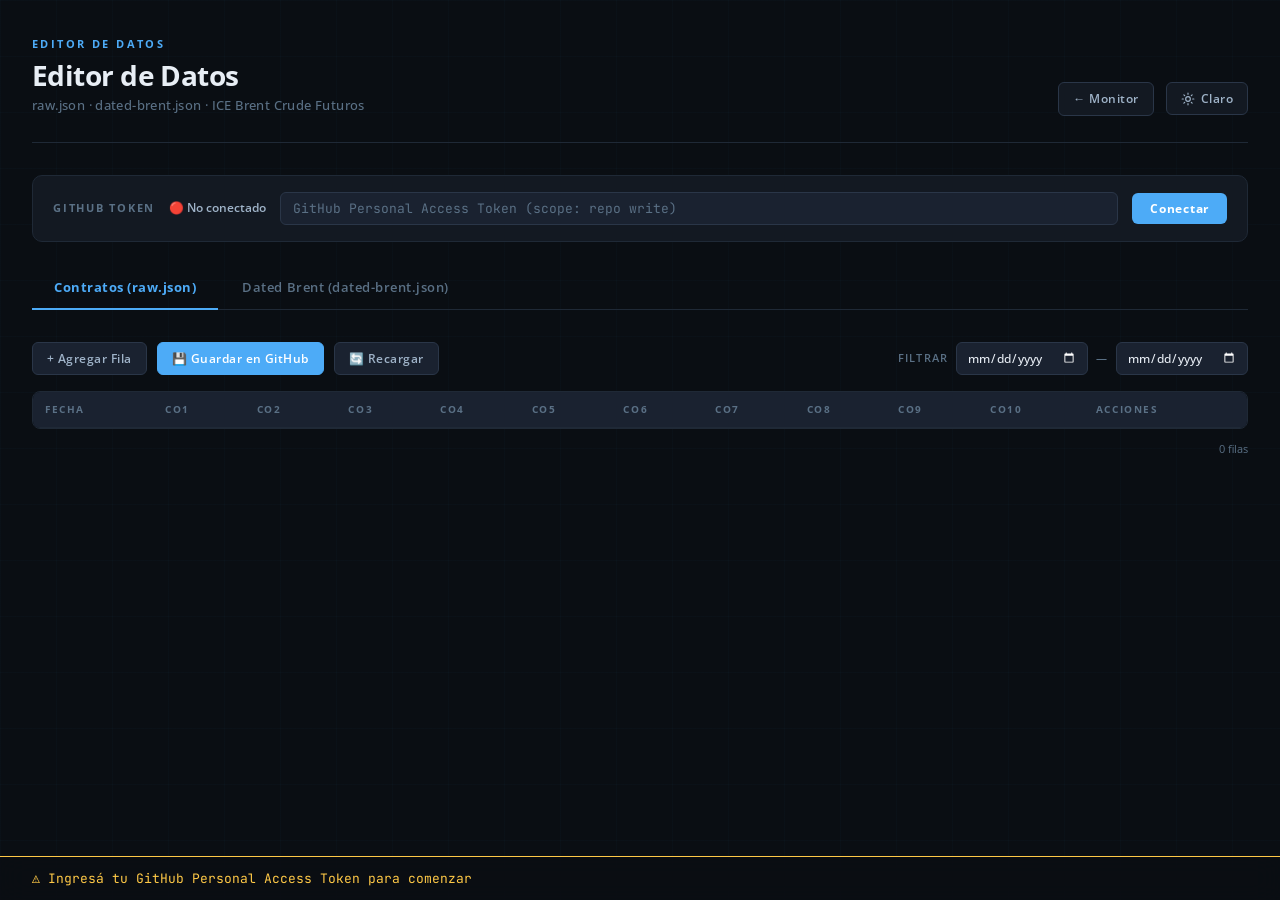
<file: editor.html>
<!DOCTYPE html>
<html lang="es">
<head>
<meta charset="UTF-8">
<meta name="viewport" content="width=device-width, initial-scale=1.0">
<title>Editor de Datos — Monitor de Spreads</title>
<link rel="stylesheet" href="Index.css">
<link rel="stylesheet" href="Editor.css">
</head>

<body>
<div class="wrap">

<!-- ── HEADER ─────────────────────────────────────────────────────────────── -->
<header>
  <div>
    <div class="logo-tag">Editor de Datos</div>
    <div class="logo-title">Editor de Datos</div>
    <div class="logo-sub">raw.json · dated-brent.json · ICE Brent Crude Futuros</div>
  </div>
  <div style="display:flex;align-items:center;gap:12px">
    <a href="Index.html" class="nav-back">← Monitor</a>
    <button id="theme-toggle" onclick="toggleTheme()" class="theme-toggle" aria-label="Cambiar tema">
      <svg id="theme-icon" width="14" height="14" viewBox="0 0 24 24" fill="none" stroke="currentColor" stroke-width="2" stroke-linecap="round" stroke-linejoin="round">
        <circle cx="12" cy="12" r="4"/>
        <path d="M12 2v2M12 20v2M4.93 4.93l1.41 1.41M17.66 17.66l1.41 1.41M2 12h2M20 12h2M6.34 17.66l-1.41 1.41M19.07 4.93l-1.41 1.41"/>
      </svg>
      <span id="theme-label">Claro</span>
    </button>
  </div>
</header>

<!-- ── GITHUB TOKEN SECTION ───────────────────────────────────────────────── -->
<div class="token-section">
  <span class="token-label">GitHub Token</span>
  <span id="token-status" class="token-status">🔴 No conectado</span>
  <input
    type="password"
    id="token-input"
    class="token-input"	
    placeholder="GitHub Personal Access Token (scope: repo write)"
    onkeydown="if(event.key==='Enter') connectToken()"
  >
  <button class="btn-connect" onclick="connectToken()">Conectar</button>
</div>

<!-- ── TAB BAR ────────────────────────────────────────────────────────────── -->
<div class="tab-bar">
  <button class="tab-btn active" onclick="switchEditorTab('raw', this)">Contratos (raw.json)</button>
  <button class="tab-btn"        onclick="switchEditorTab('dated', this)">Dated Brent (dated-brent.json)</button>
</div>

<!-- ══════════════════════════════════════════════════════════════════════════
     TAB 1 — raw.json
     ══════════════════════════════════════════════════════════════════════════ -->
<div class="tab-panel active" id="tab-raw">
  <div class="editor-toolbar">
    <button class="btn-toolbar"         onclick="addRow('raw')">+ Agregar Fila</button>
    <button class="btn-toolbar primary" onclick="saveToGitHub('raw')">💾 Guardar en GitHub</button>
    <button class="btn-toolbar"         onclick="reloadFromGitHub('raw')">🔄 Recargar</button>
    <span id="raw-dirty-badge" class="dirty-badge">⚠️ Cambios sin guardar</span>
    <div class="filter-bar">
      <span class="ctrl-label">Filtrar</span>
      <input type="date" id="raw-filter-from" onchange="applyFilter('raw')" title="Desde">
      <span class="ctrl-label">—</span>
      <input type="date" id="raw-filter-to"   onchange="applyFilter('raw')" title="Hasta">
    </div>
  </div>

  <div class="table-wrap">
    <table class="editor-table">
      <thead>
        <tr>
          <th>Fecha</th>
          <th>CO1</th><th>CO2</th><th>CO3</th><th>CO4</th><th>CO5</th>
          <th>CO6</th><th>CO7</th><th>CO8</th><th>CO9</th><th>CO10</th>
          <th>Acciones</th>
        </tr>
      </thead>
      <tbody id="raw-tbody"></tbody>
    </table>
  </div>

  <div style="display:flex;align-items:center;margin-bottom:8px">
    <div class="pagination" id="raw-pagination"></div>
    <div class="row-count-label" id="raw-row-count"></div>
  </div>
</div><!-- /tab-raw -->

<!-- ══════════════════════════════════════════════════════════════════════════
     TAB 2 — dated-brent.json
     ══════════════════════════════════════════════════════════════════════════ -->
<div class="tab-panel" id="tab-dated">
  <div class="editor-toolbar">
    <button class="btn-toolbar"         onclick="addRow('dated')">+ Agregar Fila</button>
    <button class="btn-toolbar primary" onclick="saveToGitHub('dated')">💾 Guardar en GitHub</button>
    <button class="btn-toolbar"         onclick="reloadFromGitHub('dated')">🔄 Recargar</button>
    <span id="dated-dirty-badge" class="dirty-badge">⚠️ Cambios sin guardar</span>
    <div class="filter-bar">
      <span class="ctrl-label">Filtrar</span>
      <input type="date" id="dated-filter-from" onchange="applyFilter('dated')" title="Desde">
      <span class="ctrl-label">—</span>
      <input type="date" id="dated-filter-to"   onchange="applyFilter('dated')" title="Hasta">
    </div>
  </div>

  <div class="table-wrap">
    <table class="editor-table">
      <thead>
        <tr>
          <th>Fecha</th>
          <th>DB</th>
          <th>Acciones</th>
        </tr>
      </thead>
      <tbody id="dated-tbody"></tbody>
    </table>
  </div>

  <div style="display:flex;align-items:center;margin-bottom:8px">
    <div class="pagination" id="dated-pagination"></div>
    <div class="row-count-label" id="dated-row-count"></div>
  </div>
</div><!-- /tab-dated -->

</div><!-- /wrap -->

<!-- ── STATUS LOG (fixed bottom) ─────────────────────────────────────────── -->
<div id="status-log" class="status-log"></div>

<script src="editor.js"></script>
</body>
</html>
</file>
<file: Index.css>
@import url('https://fonts.googleapis.com/css2?family=Open+Sans:wght@300;400;500;600;700;800&family=JetBrains+Mono:wght@400;500;600&display=swap');

/* ══════════════════════════════════════════════════════════
   DESIGN TOKENS — dark mode (default)
   ══════════════════════════════════════════════════════════ */
:root {
  --bg:#0a0e13;
  --bg-elev:#0f1419;
  --surface:#131922;
  --surface2:#1a2230;
  --surface3:#222c3d;
  --border:#1f2936;
  --border2:#2a3648;
  --border3:#394a63;
  --accent:#4dabf7;
  --accent-soft:rgba(77,171,247,.12);
  --accent-hover:#74c0fc;
  --accent2:#20c997;
  --warn:#ffc947;
  --text:#e8eef5;
  --text2:#9fb3c8;
  --text3:#5a7085;
  --text-on-dark:#ffffff;
  --neg:#ff6b6b;
  --neg-soft:rgba(255,107,107,.12);
  --pos:#51cf66;
  --pos-soft:rgba(81,207,102,.12);
  --curve1:#4dabf7;
  --curve2:#ffc947;
  --shadow-sm:0 1px 2px rgba(0,0,0,.4);
  --shadow-md:0 2px 8px rgba(0,0,0,.3);
  --shadow-lg:0 4px 20px rgba(0,0,0,.35);
  --grid-subtle:rgba(77,171,247,.025);
}

/* ══════════════════════════════════════════════════════════
   DESIGN TOKENS — light mode overrides
   ══════════════════════════════════════════════════════════ */
[data-theme="light"] {
  --bg:#f7f9fc;
  --bg-elev:#ffffff;
  --surface:#ffffff;
  --surface2:#f0f4f9;
  --surface3:#e4ebf3;
  --border:#e2e8f0;
  --border2:#cbd5e1;
  --border3:#94a3b8;
  --accent:#0369a1;
  --accent-soft:rgba(3,105,161,.08);
  --accent-hover:#075985;
  --accent2:#047857;
  --warn:#b45309;
  --text:#0f172a;
  --text2:#334155;
  --text3:#64748b;
  --text-on-dark:#0f172a;
  --neg:#dc2626;
  --neg-soft:rgba(220,38,38,.07);
  --pos:#059669;
  --pos-soft:rgba(5,150,105,.07);
  --curve1:#0369a1;
  --curve2:#b45309;
  --shadow-sm:0 1px 2px rgba(15,23,42,.04);
  --shadow-md:0 2px 8px rgba(15,23,42,.06);
  --shadow-lg:0 4px 16px rgba(15,23,42,.08);
  --grid-subtle:rgba(3,105,161,.03);
}

/* ══════════════════════════════════════════════════════════
   RESET & BASE
   ══════════════════════════════════════════════════════════ */
* { box-sizing:border-box; margin:0; padding:0 }

body {
  background:var(--bg);
  color:var(--text);
  font-family:'Open Sans',-apple-system,BlinkMacSystemFont,sans-serif;
  font-size:14px;
  font-weight:400;
  line-height:1.5;
  min-height:100vh;
  transition:background .25s ease, color .25s ease;
  -webkit-font-smoothing:antialiased;
  -moz-osx-font-smoothing:grayscale;
  text-rendering:optimizeLegibility;
}

/* Subtle grid overlay */
body::before {
  content:'';
  position:fixed;
  inset:0;
  background-image:
    linear-gradient(var(--grid-subtle) 1px, transparent 1px),
    linear-gradient(90deg, var(--grid-subtle) 1px, transparent 1px);
  background-size:56px 56px;
  pointer-events:none;
  z-index:0;
}

.wrap {
  position:relative;
  z-index:1;
  max-width:1500px;
  margin:0 auto;
  padding:0 32px 80px;
}

/* ══════════════════════════════════════════════════════════
   HEADER
   ══════════════════════════════════════════════════════════ */
header {
  display:flex;
  align-items:flex-end;
  justify-content:space-between;
  padding:36px 0 26px;
  border-bottom:1px solid var(--border);
  margin-bottom:32px;
  flex-wrap:wrap;
  gap:20px;
}

.logo-tag {
  font-family:'Open Sans',sans-serif;
  font-size:11px;
  font-weight:700;
  letter-spacing:.22em;
  color:var(--accent);
  text-transform:uppercase;
}

.logo-title {
  font-family:'Open Sans',sans-serif;
  font-size:28px;
  font-weight:700;
  letter-spacing:-.02em;
  color:var(--text);
  margin-top:6px;
  line-height:1.2;
}

.logo-sub {
  font-family:'Open Sans',sans-serif;
  font-size:13px;
  font-weight:500;
  color:var(--text3);
  letter-spacing:.03em;
  margin-top:4px;
}

.header-meta { text-align:right; display:flex; flex-direction:column; gap:10px; align-items:flex-end }

.header-meta .lbl {
  font-family:'Open Sans',sans-serif;
  font-size:10px;
  font-weight:600;
  color:var(--text3);
  letter-spacing:.16em;
  text-transform:uppercase;
}

.header-meta .val {
  font-family:'JetBrains Mono',monospace;
  font-size:14px;
  font-weight:500;
  color:var(--accent);
  margin-top:3px;
}

/* Theme toggle */
.theme-toggle {
  display:inline-flex;
  align-items:center;
  gap:6px;
  padding:7px 14px;
  background:var(--surface);
  border:1px solid var(--border2);
  border-radius:6px;
  color:var(--text2);
  font-family:'Open Sans',sans-serif;
  font-size:12px;
  font-weight:600;
  letter-spacing:.04em;
  cursor:pointer;
  transition:all .15s ease;
}
.theme-toggle:hover {
  border-color:var(--accent);
  color:var(--accent);
  background:var(--accent-soft);
}

/* ══════════════════════════════════════════════════════════
   TABS
   ══════════════════════════════════════════════════════════ */
.tab-bar {
  display:flex;
  gap:2px;
  padding:0;
  border-bottom:1px solid var(--border);
  margin-bottom:32px;
}

.tab-btn {
  font-family:'Open Sans',sans-serif;
  font-size:13px;
  font-weight:600;
  letter-spacing:.04em;
  padding:12px 22px;
  background:transparent;
  border:none;
  border-bottom:2px solid transparent;
  margin-bottom:-1px;
  cursor:pointer;
  color:var(--text3);
  transition:all .15s ease;
}
.tab-btn:hover { color:var(--text2) }
.tab-btn.active {
  color:var(--accent);
  border-bottom-color:var(--accent);
  font-weight:700;
}

.tab-panel { display:none }
.tab-panel.active { display:block; animation:fadeIn .3s ease }

@keyframes fadeIn {
  from { opacity:0; transform:translateY(4px) }
  to   { opacity:1; transform:translateY(0) }
}

/* ══════════════════════════════════════════════════════════
   KPI ROW — CO1…CO10 price cards
   All ten cards share these rules; no per-card overrides needed.
   ══════════════════════════════════════════════════════════ */
.kpi-row {
  display:grid;
  grid-template-columns:repeat(5,1fr);
  gap:10px;
  margin-bottom:32px;
}

.kpi-card {
  background:var(--surface);
  border:1px solid var(--border);
  border-radius:8px;
  padding:14px 16px;
  position:relative;
  overflow:hidden;
  transition:all .2s ease;
  box-shadow:var(--shadow-sm);
}
.kpi-card:hover {
  border-color:var(--border2);
  box-shadow:var(--shadow-md);
  transform:translateY(-1px);
}
.kpi-card::before {
  content:'';
  position:absolute;
  top:0; left:0; right:0;
  height:3px;
  background:var(--accent);
  opacity:.7;
}

.kpi-label {
  font-family:'Open Sans',sans-serif;
  font-size:10px;
  font-weight:700;
  letter-spacing:.16em;
  color:var(--text3);
  text-transform:uppercase;
  margin-bottom:8px;
}

.kpi-price {
  font-family:'JetBrains Mono',monospace;
  font-size:20px;
  font-weight:600;
  color:var(--text);
  line-height:1.1;
  letter-spacing:-.02em;
}

.kpi-var {
  margin-top:6px;
  font-family:'JetBrains Mono',monospace;
  font-size:12px;
  font-weight:500;
}
.kpi-var.neg     { color:var(--neg) }
.kpi-var.pos     { color:var(--pos) }
.kpi-var.neutral { color:var(--text3) }

/* ══════════════════════════════════════════════════════════
   SECTION LABEL
   ══════════════════════════════════════════════════════════ */
.section-label {
  font-family:'Open Sans',sans-serif;
  font-size:11px;
  font-weight:700;
  letter-spacing:.16em;
  color:var(--text3);
  text-transform:uppercase;
  margin-bottom:14px;
  display:flex;
  align-items:center;
  gap:10px;
}
.section-label::after {
  content:'';
  flex:1;
  height:1px;
  background:linear-gradient(90deg, var(--border) 0%, transparent 100%);
}

/* ══════════════════════════════════════════════════════════
   CARD — shared container used by all sections
   ══════════════════════════════════════════════════════════ */
.card {
  background:var(--surface);
  border:1px solid var(--border);
  border-radius:10px;
  overflow:hidden;
  margin-bottom:24px;
  transition:all .2s ease;
  box-shadow:var(--shadow-sm);
}
.card:hover { box-shadow:var(--shadow-md) }

.card-header {
  padding:20px 24px 14px;
  display:flex;
  align-items:flex-start;
  justify-content:space-between;
  flex-wrap:wrap;
  gap:14px;
  border-bottom:1px solid var(--border);
}

.card-title {
  font-family:'Open Sans',sans-serif;
  font-size:16px;
  font-weight:600;
  color:var(--text);
  letter-spacing:-.01em;
  line-height:1.3;
}

.card-sub {
  font-family:'Open Sans',sans-serif;
  font-size:12px;
  font-weight:400;
  color:var(--text2);
  margin-top:4px;
  line-height:1.5;
}

.card-body { padding:20px 24px 22px }

/* ══════════════════════════════════════════════════════════
   CONTROLS — filter bar, selects, date inputs, toggles, pills
   ══════════════════════════════════════════════════════════ */
.controls { display:flex; align-items:center; gap:12px; flex-wrap:wrap }

.ctrl-label {
  font-family:'Open Sans',sans-serif;
  font-size:11px;
  font-weight:600;
  letter-spacing:.1em;
  color:var(--text3);
  text-transform:uppercase;
  white-space:nowrap;
}

select {
  appearance:none;
  background:var(--surface2);
  border:1px solid var(--border2);
  border-radius:6px;
  color:var(--text);
  font-family:'Open Sans',sans-serif;
  font-size:13px;
  font-weight:500;
  padding:7px 32px 7px 12px;
  cursor:pointer;
  background-image:url("data:image/svg+xml,%3Csvg xmlns='http://www.w3.org/2000/svg' width='10' height='6' viewBox='0 0 10 6'%3E%3Cpath d='M1 1l4 4 4-4' stroke='%235a7085' stroke-width='1.5' fill='none' stroke-linecap='round'/%3E%3C/svg%3E");
  background-repeat:no-repeat;
  background-position:right 10px center;
  transition:all .15s ease;
}
select:hover { border-color:var(--accent); color:var(--accent) }
select:focus { outline:none; border-color:var(--accent); box-shadow:0 0 0 3px var(--accent-soft) }
select option { background:var(--bg-elev); color:var(--text) }

input[type=date] {
  appearance:none;
  background:var(--surface2);
  border:1px solid var(--border2);
  border-radius:6px;
  color:var(--text);
  font-family:'Open Sans',sans-serif;
  font-size:13px;
  font-weight:500;
  padding:7px 12px;
  cursor:pointer;
  transition:all .15s ease;
  color-scheme:dark;
}
input[type=date]:hover { border-color:var(--accent) }
input[type=date]:focus { outline:none; border-color:var(--accent); box-shadow:0 0 0 3px var(--accent-soft) }
[data-theme="light"] input[type=date] { color-scheme:light }

/* Toggle group (% / USD mode buttons) */
.toggle-group {
  display:flex;
  background:var(--surface2);
  border:1px solid var(--border2);
  border-radius:6px;
  overflow:hidden;
}

.toggle-btn {
  font-family:'Open Sans',sans-serif;
  font-size:12px;
  font-weight:600;
  letter-spacing:.04em;
  padding:7px 14px;
  cursor:pointer;
  border:none;
  background:transparent;
  color:var(--text2);
  transition:all .15s ease;
}
.toggle-btn:hover { color:var(--text) }
.toggle-btn.active { background:var(--accent); color:#fff }
[data-theme="light"] .toggle-btn.active { color:#fff }

/* Period pills (1M / 3M / 6M / MAX) */
.period-pills { display:flex; gap:5px }

.pill {
  font-family:'Open Sans',sans-serif;
  font-size:11px;
  font-weight:600;
  letter-spacing:.04em;
  padding:6px 12px;
  cursor:pointer;
  border:1px solid var(--border2);
  border-radius:5px;
  background:var(--surface2);
  color:var(--text2);
  transition:all .15s ease;
  white-space:nowrap;
}
.pill:hover { border-color:var(--accent); color:var(--text) }
.pill.active {
  background:var(--accent-soft);
  border-color:var(--accent);
  color:var(--accent);
  font-weight:700;
}

/* ══════════════════════════════════════════════════════════
   CHART WRAPPER
   ══════════════════════════════════════════════════════════ */
.chart-wrap { position:relative; padding:4px 0 }
.chart-wrap.h380 { height:380px }
.chart-wrap.h260 { height:260px }

/* ══════════════════════════════════════════════════════════
   STAT STRIP — summary row below charts
   ══════════════════════════════════════════════════════════ */
.stat-strip {
  display:grid;
  grid-template-columns:repeat(4,1fr);
  gap:1px;
  background:var(--border);
  border-top:1px solid var(--border);
}

.stat-cell {
  background:var(--surface);
  padding:14px 18px;
  text-align:center;
}

.stat-lbl {
  font-family:'Open Sans',sans-serif;
  font-size:10px;
  font-weight:600;
  letter-spacing:.14em;
  color:var(--text3);
  text-transform:uppercase;
  margin-bottom:6px;
}

.stat-val {
  font-family:'JetBrains Mono',monospace;
  font-size:17px;
  font-weight:600;
  color:var(--text);
  letter-spacing:-.01em;
}
.stat-val.neg  { color:var(--neg) }
.stat-val.pos  { color:var(--pos) }
.stat-val.warn { color:var(--warn) }

/* ══════════════════════════════════════════════════════════
   DUAL MATRIX LAYOUT
   ══════════════════════════════════════════════════════════ */
.dual-matrix {
  display:grid;
  grid-template-columns:1fr 1fr;
  gap:18px;
  margin-bottom:24px;
}
.matrix-wrap { overflow-x:auto }

/* ══════════════════════════════════════════════════════════
   TABLES — spread matrices
   ══════════════════════════════════════════════════════════ */
table {
  width:100%;
  border-collapse:collapse;
  font-family:'JetBrains Mono',monospace;
  font-size:13px;
}

th {
  padding:10px 10px;
  background:var(--surface2);
  color:var(--text3);
  font-family:'Open Sans',sans-serif;
  font-size:10px;
  font-weight:700;
  letter-spacing:.1em;
  text-transform:uppercase;
  text-align:center;
  border-bottom:1px solid var(--border);
  white-space:nowrap;
}
th:first-child { text-align:left }

td {
  padding:9px 10px;
  text-align:center;
  border-bottom:1px solid var(--border);
  color:var(--text);
  transition:background .1s ease;
  font-size:13px;
  font-weight:500;
}
td:first-child {
  text-align:left;
  color:var(--text2);
  font-family:'Open Sans',sans-serif;
  font-size:12px;
  font-weight:600;
  letter-spacing:.02em;
}
tr:last-child td { border-bottom:none }

/* Cell state classes */
td.neg     { color:var(--neg); font-weight:600 }
td.pos     { color:var(--pos); font-weight:600 }
td.neutral { color:var(--text3) }
td.diag    { color:var(--text3); background:var(--surface2); opacity:.5 }
td.blank   { color:var(--text3); opacity:.15; background:var(--surface2) }

/* Clickable / selected matrix cells */
td.clickable { cursor:pointer; transition:all .15s ease }
td.clickable:hover {
  background:var(--accent-soft)!important;
  outline:1.5px solid var(--accent);
  outline-offset:-1.5px;
}
td.clickable.selected {
  background:var(--accent-soft)!important;
  outline:2px solid var(--accent);
  outline-offset:-2px;
  color:var(--accent)!important;
  font-weight:700;
}

/* ══════════════════════════════════════════════════════════
   MX2 PERIOD PICKER — historical comparison selector
   ══════════════════════════════════════════════════════════ */
.mx2-controls {
  padding:14px 24px 0;
  display:flex;
  flex-direction:column;
  gap:3px;
}

.mx2-period-item {
  display:flex;
  align-items:center;
  gap:10px;
  padding:8px 12px;
  border-radius:5px;
  cursor:pointer;
  transition:all .15s ease;
  font-family:'Open Sans',sans-serif;
  font-size:12px;
  font-weight:500;
  color:var(--text2);
  border:1px solid transparent;
  user-select:none;
}
.mx2-period-item:hover { background:var(--accent-soft); color:var(--text) }
.mx2-period-item.active {
  background:var(--accent-soft);
  border-color:var(--accent);
  color:var(--accent);
  font-weight:600;
}

.mx2-radio-dot {
  width:9px;
  height:9px;
  border-radius:50%;
  border:1.5px solid var(--border3);
  flex-shrink:0;
  transition:all .15s ease;
}
.mx2-period-item.active .mx2-radio-dot {
  background:var(--accent);
  border-color:var(--accent);
  box-shadow:0 0 0 3px var(--accent-soft);
}

/* ══════════════════════════════════════════════════════════
   FORWARD CURVE SELECTORS
   ══════════════════════════════════════════════════════════ */
.curve-selectors {
  display:grid;
  grid-template-columns:1fr 1fr;
  gap:14px;
  margin-bottom:18px;
}

.curve-sel-block {
  background:var(--surface2);
  border:1px solid var(--border2);
  border-radius:7px;
  padding:12px 16px;
  display:flex;
  align-items:center;
  gap:12px;
}

.curve-dot-label {
  width:11px;
  height:11px;
  border-radius:50%;
  flex-shrink:0;
  box-shadow:0 0 0 2px var(--surface2);
}

.curve-fixed-label {
  font-family:'JetBrains Mono',monospace;
  font-size:13px;
  font-weight:600;
  color:var(--accent);
  white-space:nowrap;
}

/* ══════════════════════════════════════════════════════════
   LEGEND ITEMS (forward curve)
   ══════════════════════════════════════════════════════════ */
.leg-item {
  display:flex;
  align-items:center;
  gap:8px;
  font-family:'Open Sans',sans-serif;
  font-size:12px;
  font-weight:500;
  color:var(--text2);
}

.leg-dot {
  width:10px;
  height:10px;
  border-radius:50%;
  flex-shrink:0;
}

/* ══════════════════════════════════════════════════════════
   FOOTER
   ══════════════════════════════════════════════════════════ */
footer {
  border-top:1px solid var(--border);
  padding-top:22px;
  margin-top:20px;
  display:flex;
  justify-content:space-between;
  align-items:center;
  flex-wrap:wrap;
  gap:10px;
}

.footer-note {
  font-family:'Open Sans',sans-serif;
  font-size:11px;
  font-weight:500;
  color:var(--text3);
  letter-spacing:.02em;
}

.dot-live {
  display:inline-block;
  width:7px;
  height:7px;
  border-radius:50%;
  background:var(--accent2);
  margin-right:8px;
  animation:pulse 2s infinite;
  box-shadow:0 0 0 3px rgba(32,201,151,.2);
}

@keyframes pulse {
  0%,100% { opacity:1 }
  50%      { opacity:.4 }
}

/* ══════════════════════════════════════════════════════════
   HEATMAP TABLE (roll cost tab)
   ══════════════════════════════════════════════════════════ */
.hmap-tbl {
  width:100%;
  border-collapse:collapse;
  font-family:'JetBrains Mono',monospace;
  font-size:12px;
}

.hmap-tbl th {
  padding:8px 10px;
  background:var(--surface2);
  color:var(--text3);
  font-family:'Open Sans',sans-serif;
  font-size:10px;
  font-weight:700;
  letter-spacing:.12em;
  text-transform:uppercase;
  text-align:center;
  border-bottom:1px solid var(--border);
  white-space:nowrap;
}
.hmap-tbl th:first-child { text-align:left; min-width:100px }

.hmap-tbl td {
  padding:7px 10px;
  text-align:center;
  font-size:11px;
  font-weight:600;
  border:1px solid var(--bg);
  letter-spacing:-.01em;
}
.hmap-tbl td:first-child {
  background:var(--surface2);
  color:var(--text2);
  font-family:'Open Sans',sans-serif;
  font-size:11px;
  font-weight:700;
  text-align:left;
  border-right:1px solid var(--border);
}

.hmap-tbl .hm-cur { outline:2px solid var(--accent); outline-offset:-2px }

/* Heatmap intensity classes — dark mode */
.hm0 { background:rgba(81,207,102,.15);  color:var(--pos) }
.hm1 { background:rgba(255,107,107,.05); color:var(--text2) }
.hm2 { background:rgba(255,107,107,.14); color:#ff8080 }
.hm3 { background:rgba(255,107,107,.26); color:#ff6b6b }
.hm4 { background:rgba(255,107,107,.42); color:#ff9999 }
.hm5 { background:rgba(255,107,107,.62); color:#ffc2c2 }
.hm6 { background:rgba(255,107,107,.8);  color:#ffe0e0 }

/* Heatmap intensity classes — light mode overrides */
[data-theme="light"] .hm0 { background:rgba(5,150,105,.12);  color:var(--pos) }
[data-theme="light"] .hm1 { background:rgba(220,38,38,.05);  color:var(--text2) }
[data-theme="light"] .hm2 { background:rgba(220,38,38,.14);  color:#dc2626 }
[data-theme="light"] .hm3 { background:rgba(220,38,38,.26);  color:#b91c1c }
[data-theme="light"] .hm4 { background:rgba(220,38,38,.42);  color:#991b1b }
[data-theme="light"] .hm5 { background:rgba(220,38,38,.62);  color:#7f1d1d; font-weight:700 }
[data-theme="light"] .hm6 { background:rgba(220,38,38,.8);   color:#fff;    font-weight:700 }

.hm-na { background:var(--surface2); color:var(--text3); opacity:.4 }

/* ══════════════════════════════════════════════════════════
   PCT GRID — percentile cards (roll cost tab)
   ══════════════════════════════════════════════════════════ */
.pct-grid {
  display:grid;
  grid-template-columns:repeat(6,1fr);
  gap:10px;
  margin-bottom:24px;
}

.pct-card {
  background:var(--surface2);
  border:1px solid var(--border);
  border-radius:7px;
  padding:12px 14px;
  transition:all .15s ease;
}
.pct-card:hover { border-color:var(--border2); box-shadow:var(--shadow-sm) }

.pct-pair-lbl {
  font-family:'Open Sans',sans-serif;
  font-size:10px;
  font-weight:700;
  letter-spacing:.1em;
  text-transform:uppercase;
  color:var(--text3);
  margin-bottom:7px;
}

.pct-num {
  font-family:'JetBrains Mono',monospace;
  font-size:19px;
  font-weight:600;
  margin-bottom:3px;
  letter-spacing:-.02em;
}

.pct-detail {
  font-family:'JetBrains Mono',monospace;
  font-size:10px;
  color:var(--text3);
  line-height:1.5;
}

.pct-bar-wrap {
  height:5px;
  background:var(--border2);
  border-radius:3px;
  margin-top:8px;
  overflow:visible;
  position:relative;
}

.pct-bar-fill {
  height:100%;
  background:linear-gradient(90deg, var(--pos) 0%, var(--warn) 50%, var(--neg) 100%);
  border-radius:3px;
  opacity:.4;
}

.pct-marker {
  position:absolute;
  top:-4px;
  width:3px;
  height:13px;
  background:var(--accent);
  border-radius:2px;
  transform:translateX(-50%);
  box-shadow:0 0 0 2px var(--surface2);
}

/* ══════════════════════════════════════════════════════════
   LOADING SPINNER ANIMATION
   ══════════════════════════════════════════════════════════ */
@keyframes spin {
  from { transform:rotate(0deg) }
  to   { transform:rotate(360deg) }
}

/* ══════════════════════════════════════════════════════════
   RESPONSIVE BREAKPOINTS
   ══════════════════════════════════════════════════════════ */
@media (max-width:1200px) {
  .dual-matrix { grid-template-columns:1fr }
}

@media (max-width:1000px) {
  .kpi-row  { grid-template-columns:repeat(5,1fr) }
  .pct-grid { grid-template-columns:repeat(3,1fr) }
  .wrap     { padding:0 20px 60px }
}

@media (max-width:700px) {
  .kpi-row               { grid-template-columns:repeat(2,1fr) }
  header                 { flex-direction:column; align-items:flex-start }
  .header-meta           { text-align:left; align-items:flex-start }
  .logo-title            { font-size:22px }
  .wrap                  { padding:0 16px 40px }
  .card-header           { padding:16px 18px 12px }
  .card-body             { padding:16px 18px 18px }

  /* ── MATRIX — compact mobile layout ── */
  .matrix-wrap table          { font-size:.7rem }
  .matrix-wrap th,
  .matrix-wrap td             { min-width:36px; padding:4px 2px }
  .matrix-wrap td:first-child { position:sticky; left:0; z-index:1; background:var(--surface) }
  .matrix-wrap th:first-child { position:sticky; left:0; z-index:2; background:var(--surface2) }
}

@media (max-width:400px) {
  .kpi-row { grid-template-columns:repeat(1,1fr) }
}
</file>
<file: Editor.css>
/* ══════════════════════════════════════════════════════════
   EDITOR-SPECIFIC STYLES
   Extends styles.css design tokens — do NOT modify styles.css.
   ══════════════════════════════════════════════════════════ */

/* ── Nav back link (matches .theme-toggle visually) ── */
.nav-back {
  display:inline-flex;
  align-items:center;
  gap:6px;
  padding:7px 14px;
  background:var(--surface);
  border:1px solid var(--border2);
  border-radius:6px;
  color:var(--text2);
  font-family:'Open Sans',sans-serif;
  font-size:12px;
  font-weight:600;
  letter-spacing:.04em;
  text-decoration:none;
  cursor:pointer;
  transition:all .15s ease;
}
.nav-back:hover { border-color:var(--accent); color:var(--accent); background:var(--accent-soft) }

/* ── Token bar ── */
.token-section {
  background:var(--surface);
  border:1px solid var(--border);
  border-radius:10px;
  padding:16px 20px;
  margin-bottom:24px;
  display:flex;
  align-items:center;
  gap:14px;
  flex-wrap:wrap;
}

.token-label {
  font-family:'Open Sans',sans-serif;
  font-size:11px;
  font-weight:700;
  letter-spacing:.16em;
  color:var(--text3);
  text-transform:uppercase;
  white-space:nowrap;
}

.token-input {
  flex:1;
  min-width:260px;
  background:var(--surface2);
  border:1px solid var(--border2);
  border-radius:6px;
  color:var(--text);
  font-family:'JetBrains Mono',monospace;
  font-size:13px;
  padding:7px 12px;
  transition:all .15s ease;
}
.token-input::placeholder { color:var(--text3) }
.token-input:focus { outline:none; border-color:var(--accent); box-shadow:0 0 0 3px var(--accent-soft) }

.btn-connect {
  padding:7px 18px;
  background:var(--accent);
  border:none;
  border-radius:6px;
  color:#fff;
  font-family:'Open Sans',sans-serif;
  font-size:12px;
  font-weight:700;
  letter-spacing:.06em;
  cursor:pointer;
  transition:all .15s ease;
  white-space:nowrap;
}
.btn-connect:hover { background:var(--accent-hover) }

.token-status {
  font-family:'Open Sans',sans-serif;
  font-size:12px;
  font-weight:600;
  color:var(--text2);
  white-space:nowrap;
}

/* ── Editor toolbar ── */
.editor-toolbar {
  display:flex;
  align-items:center;
  gap:10px;
  flex-wrap:wrap;
  margin-bottom:16px;
}

.btn-toolbar {
  display:inline-flex;
  align-items:center;
  gap:5px;
  padding:7px 14px;
  background:var(--surface2);
  border:1px solid var(--border2);
  border-radius:6px;
  color:var(--text2);
  font-family:'Open Sans',sans-serif;
  font-size:12px;
  font-weight:600;
  letter-spacing:.04em;
  cursor:pointer;
  transition:all .15s ease;
  white-space:nowrap;
}
.btn-toolbar:hover { border-color:var(--accent); color:var(--accent); background:var(--accent-soft) }
.btn-toolbar.primary { background:var(--accent); border-color:var(--accent); color:#fff }
.btn-toolbar.primary:hover { background:var(--accent-hover); border-color:var(--accent-hover) }

/* ── Unsaved changes badge ── */
.dirty-badge {
  display:none;
  align-items:center;
  gap:4px;
  padding:4px 10px;
  background:rgba(255,201,71,.13);
  border:1px solid var(--warn);
  border-radius:20px;
  color:var(--warn);
  font-family:'Open Sans',sans-serif;
  font-size:11px;
  font-weight:700;
  letter-spacing:.04em;
}

/* ── Filter bar ── */
.filter-bar {
  display:flex;
  align-items:center;
  gap:8px;
  margin-left:auto;
}
.filter-bar input[type=date] { padding:6px 10px; font-size:12px }

/* ── Table wrapper ── */
.table-wrap {
  overflow-x:auto;
  border-radius:8px;
  border:1px solid var(--border);
  margin-bottom:12px;
}

/* ── Editor table ── */
.editor-table {
  width:100%;
  border-collapse:collapse;
  font-family:'JetBrains Mono',monospace;
  font-size:12px;
}

.editor-table thead th {
  background:var(--surface2);
  color:var(--text3);
  font-family:'Open Sans',sans-serif;
  font-size:10px;
  font-weight:700;
  letter-spacing:.16em;
  text-transform:uppercase;
  padding:10px 12px;
  text-align:left;
  border-bottom:1px solid var(--border);
  white-space:nowrap;
  position:sticky;
  top:0;
  z-index:2;
}

.editor-table tbody tr { border-bottom:1px solid var(--border); transition:background .1s ease }
.editor-table tbody tr:last-child { border-bottom:none }
.editor-table tbody tr:hover { background:var(--surface2) }
.editor-table tbody tr.editing-row { background:rgba(77,171,247,.06) }
.editor-table tbody tr.new-row { background:rgba(32,201,151,.06) }

.editor-table tbody td {
  padding:8px 12px;
  color:var(--text);
  white-space:nowrap;
}
.editor-table tbody td.date-cell { color:var(--accent); font-weight:500 }

/* ── Edit-mode cell inputs ── */
.cell-input {
  background:var(--surface3);
  border:1px solid var(--border3);
  border-radius:4px;
  color:var(--text);
  font-family:'JetBrains Mono',monospace;
  font-size:12px;
  padding:4px 8px;
  width:100%;
  min-width:76px;
  transition:all .15s ease;
}
.cell-input.date-input { min-width:130px }
.cell-input:focus { outline:none; border-color:var(--accent); box-shadow:0 0 0 2px var(--accent-soft) }
.cell-input.error { border-color:var(--neg); box-shadow:0 0 0 2px var(--neg-soft) }

/* ── Action buttons inside rows ── */
.actions-cell { display:flex; gap:4px; white-space:nowrap }

.btn-row {
  display:inline-flex;
  align-items:center;
  gap:3px;
  padding:4px 8px;
  background:transparent;
  border:1px solid var(--border2);
  border-radius:4px;
  color:var(--text3);
  font-family:'Open Sans',sans-serif;
  font-size:11px;
  font-weight:600;
  cursor:pointer;
  transition:all .12s ease;
  white-space:nowrap;
}
.btn-row:hover { border-color:var(--accent); color:var(--accent) }
.btn-row.save { border-color:var(--pos); color:var(--pos) }
.btn-row.save:hover { background:var(--pos-soft) }
.btn-row.del { border-color:var(--neg); color:var(--neg) }
.btn-row.del:hover { background:var(--neg-soft) }

/* ── Pagination ── */
.pagination {
  display:flex;
  align-items:center;
  gap:8px;
  flex:1;
  font-family:'Open Sans',sans-serif;
  font-size:12px;
  color:var(--text2);
}
.btn-page {
  padding:5px 10px;
  background:var(--surface2);
  border:1px solid var(--border2);
  border-radius:4px;
  color:var(--text2);
  font-size:12px;
  cursor:pointer;
  transition:all .12s ease;
}
.btn-page:hover { border-color:var(--accent); color:var(--accent) }
.btn-page:disabled { opacity:.35; cursor:not-allowed; pointer-events:none }
.page-info { color:var(--text3) }

/* ── Row count label ── */
.row-count-label {
  font-family:'Open Sans',sans-serif;
  font-size:11px;
  color:var(--text3);
  white-space:nowrap;
  padding-left:16px;
}

/* ── Fixed-bottom status log ── */
.status-log {
  position:fixed;
  bottom:0;
  left:0;
  right:0;
  padding:11px 32px;
  background:rgba(10,14,19,.90);
  backdrop-filter:blur(14px);
  -webkit-backdrop-filter:blur(14px);
  border-top:1px solid var(--border);
  font-family:'JetBrains Mono',monospace;
  font-size:13px;
  color:var(--text);
  z-index:100;
  display:none;
  align-items:center;
  gap:10px;
  min-height:44px;
  transition:opacity .2s ease;
}
.status-log.visible { display:flex }
.status-log.success { color:var(--pos); border-top-color:var(--pos) }
.status-log.error   { color:var(--neg); border-top-color:var(--neg) }
.status-log.warning { color:var(--warn); border-top-color:var(--warn) }
.status-log.info    { color:var(--accent); border-top-color:var(--accent) }
[data-theme="light"] .status-log { background:rgba(247,249,252,.93) }

/* Extra bottom padding so the log doesn't overlap content */
.wrap { padding-bottom:80px }
</file>
